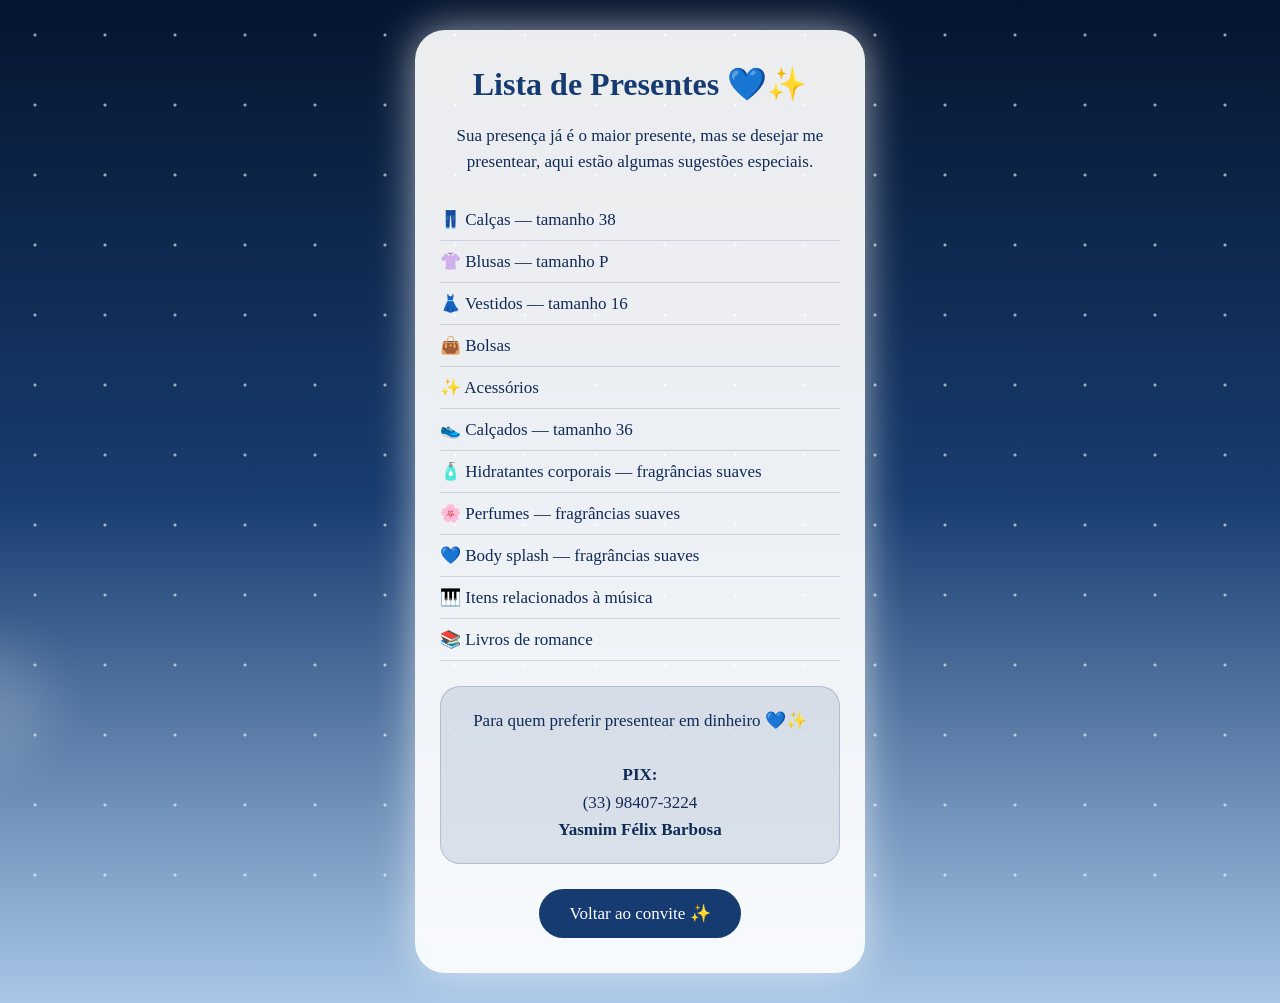
<file: lista-presentes.html>
<!DOCTYPE html>
<html lang="pt-BR">

<head>

<meta charset="UTF-8">

<meta name="viewport" content="width=device-width, initial-scale=1.0">

<title>Lista de Presentes | Yasmim</title>


<style>


*{

margin:0;

padding:0;

box-sizing:border-box;

}



body{


min-height:100vh;


display:flex;


justify-content:center;


align-items:center;


font-family:"Times New Roman", serif;


overflow:auto;



background:


linear-gradient(

180deg,

#06152f,

#183d70,

#a8c7e8

);



}




/* ESTRELAS */


body::before{


content:"";


position:fixed;


inset:0;



background-image:


radial-gradient(white 1px, transparent 2px);



background-size:70px 70px;



opacity:.6;



animation:estrelas 4s infinite alternate;



}



@keyframes estrelas{


from{

opacity:.3;

}


to{

opacity:.9;

}


}






/* NUVEM */


body::after{


content:"";


position:fixed;



width:450px;


height:120px;



background:white;



opacity:.15;



border-radius:100px;



filter:blur(25px);



bottom:15%;



left:-400px;



animation:nuvem 30s linear infinite;



}




@keyframes nuvem{


to{


transform:translateX(1600px);


}


}






.caixa{


position:relative;



z-index:2;



width:90%;



max-width:450px;



padding:35px 25px;



margin:30px;



background:rgba(255,255,255,.92);



border-radius:30px;



text-align:center;



color:#102b55;



box-shadow:

0 0 40px rgba(255,255,255,.6);



}







h1{


font-size:32px;


color:#163b70;


margin-bottom:20px;



}





.frase{


font-size:17px;


line-height:1.5;


margin-bottom:25px;



}





.lista{


text-align:left;



}



.lista p{


font-size:17px;



padding:10px 0;



border-bottom:

1px solid rgba(22,59,112,.15);



}






.pix{


margin-top:25px;



padding:20px;



border-radius:20px;



background:

rgba(22,59,112,.12);



border:

1px solid rgba(22,59,112,.2);



font-size:17px;



line-height:1.6;



}





.botao{


display:inline-block;



margin-top:25px;



padding:14px 30px;



border-radius:50px;



background:#163b70;



color:white;



text-decoration:none;



font-size:17px;



transition:.4s;



}



.botao:hover{


transform:scale(1.05);



}



</style>


</head>



<body>



<div class="caixa">



<h1>
Lista de Presentes 💙✨
</h1>




<p class="frase">

Sua presença já é o maior presente, mas se desejar me presentear, aqui estão algumas sugestões especiais.

</p>






<div class="lista">


<p>👖 Calças — tamanho 38</p>

<p>👚 Blusas — tamanho P</p>

<p>👗 Vestidos — tamanho 16</p>

<p>👜 Bolsas</p>

<p>✨ Acessórios</p>

<p>👟 Calçados — tamanho 36</p>

<p>🧴 Hidratantes corporais — fragrâncias suaves</p>

<p>🌸 Perfumes — fragrâncias suaves</p>

<p>💙 Body splash — fragrâncias suaves</p>

<p>🎹 Itens relacionados à música</p>

<p>📚 Livros de romance</p>


</div>






<div class="pix">


<p>
Para quem preferir presentear em dinheiro 💙✨
</p>


<br>


<p>

<strong>PIX:</strong><br>

(33) 98407-3224

</p>


<p>

<strong>Yasmim Félix Barbosa</strong>

</p>


</div>






<a class="botao" href="index.html">

Voltar ao convite ✨

</a>




</div>



</body>


</html>
</file>
